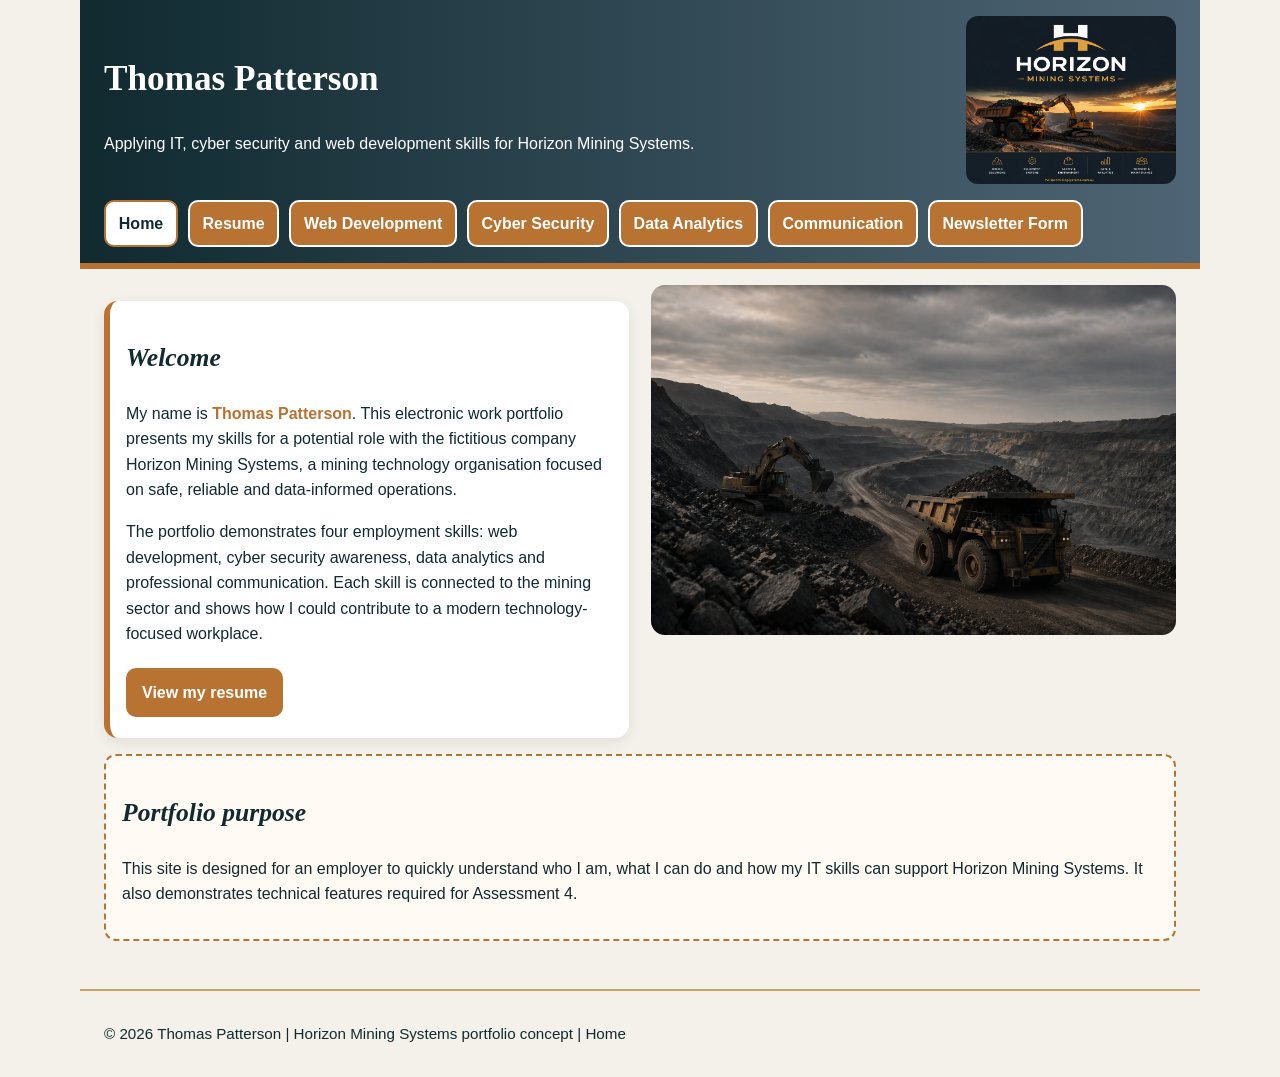
<file: index.html>
<!DOCTYPE html>
<html lang="en">
<head>
    <meta charset="UTF-8">
    <meta name="viewport" content="width=device-width, initial-scale=1.0">
    <meta name="description" content="Thomas Patterson's electronic work portfolio for Horizon Mining Systems, showcasing web development, cybersecurity, communication and problem-solving skills.">
    <meta name="keywords" content="Thomas Patterson, portfolio, web development, cybersecurity, Horizon Mining Systems, IT student and mining technology">
    <title>Thomas Patterson | Horizon Mining Systems</title>
    <link rel="stylesheet" href="assets/css/style.css">
</head>
<body>
<header id="site-banner">
    <div class="brand-row">
        <div>
            <h1>Thomas Patterson</h1>
            <p>Applying IT, cyber security and web development skills for Horizon Mining Systems.</p>
        </div>
        <img src="assets/images/horizon_logo_mining.png" alt="Horizon Mining Systems mining equipment banner" class="logo">
    </div>
    <nav class="main-nav" aria-label="Main navigation">
        <ul>
            <li><a class="active" href="index.html">Home</a></li>
            <li><a href="resume.html">Resume</a></li>
            <li><a href="web_development.html">Web Development</a></li>
            <li><a href="cybersecurity.html">Cyber Security</a></li>
            <li><a href="data_analytics.html">Data Analytics</a></li>
            <li><a href="communication.html">Communication</a></li>
            <li><a href="javascriptpage.html">Newsletter Form</a></li>
        </ul>
    </nav>
</header>
<main>
    <section class="hero-layout">
        <div class="welcome-panel">
            <h2>Welcome</h2>
            <p>My name is <span class="highlight">Thomas Patterson</span>. This electronic work portfolio presents my skills for a potential role with the fictitious company Horizon Mining Systems, a mining technology organisation focused on safe, reliable and data-informed operations.</p>
            <p>The portfolio demonstrates four employment skills: web development, cyber security awareness, data analytics and professional communication. Each skill is connected to the mining sector and shows how I could contribute to a modern technology-focused workplace.</p>
            <a class="button-link" href="resume.html">View my resume</a>
        </div>
        <div class="hero-visual">
            <img src="assets/images/open_pit_mining.png" alt="Open-pit mining operation with excavator and haul truck">
        </div>
    </section>

    <section class="summary-box">
        <h2>Portfolio purpose</h2>
        <p>This site is designed for an employer to quickly understand who I am, what I can do and how my IT skills can support Horizon Mining Systems. It also demonstrates technical features required for Assessment 4.</p>
    </section>
</main>
<footer>
    <p>&copy; 2026 Thomas Patterson | Horizon Mining Systems portfolio concept | Home</p>
</footer>
</body>
</html>
</file>
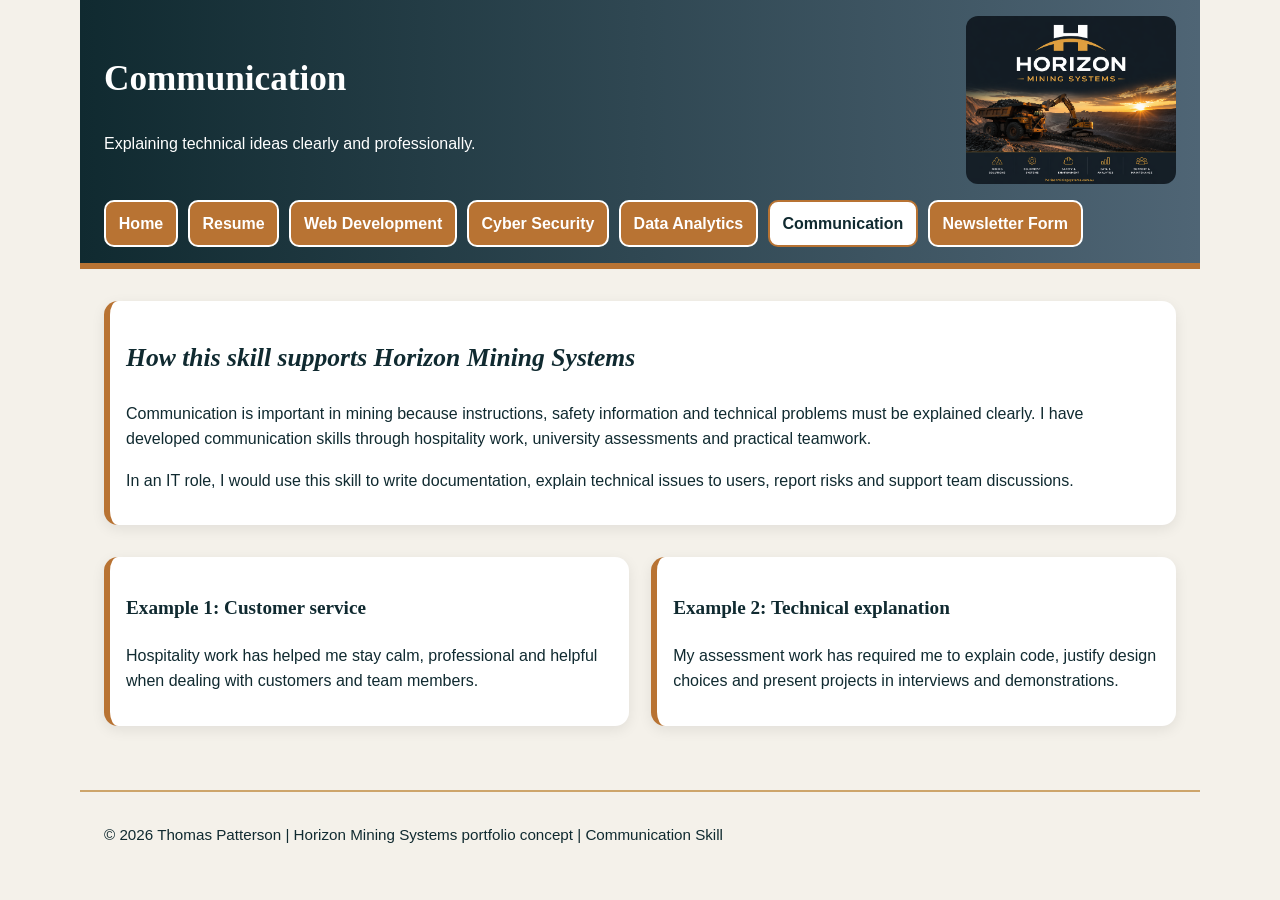
<file: communication.html>
<!DOCTYPE html>
<html lang="en">
<head>
    <meta charset="UTF-8">
    <meta name="viewport" content="width=device-width, initial-scale=1.0">
    <meta name="description" content="Communication skill page for Thomas Patterson, showing customer service, teamwork and professional communication skills.">
    <meta name="keywords" content="communication skills, teamwork, customer service, professional communication, Thomas Patterson, Horizon Mining Systems">
    <title>Communication Skill | Thomas Patterson</title>
    <link rel="stylesheet" href="assets/css/style.css">
</head>
<body>
<header id="site-banner">
    <div class="brand-row">
        <div>
            <h1>Communication</h1>
            <p>Explaining technical ideas clearly and professionally.</p>
        </div>
        <img src="assets/images/horizon_logo_mining.png" alt="Horizon Mining Systems mining equipment banner" class="logo">
    </div>
    <nav class="main-nav" aria-label="Main navigation">
        <ul>
            <li><a href="index.html">Home</a></li>
            <li><a href="resume.html">Resume</a></li>
            <li><a href="web_development.html">Web Development</a></li>
            <li><a href="cybersecurity.html">Cyber Security</a></li>
            <li><a href="data_analytics.html">Data Analytics</a></li>
            <li><a class="active" href="communication.html">Communication</a></li>
            <li><a href="javascriptpage.html">Newsletter Form</a></li>
        </ul>
    </nav>
</header>
<main>
    <section class="card">
        <h2>How this skill supports Horizon Mining Systems</h2>
        <p>Communication is important in mining because instructions, safety information and technical problems must be explained clearly. I have developed communication skills through hospitality work, university assessments and practical teamwork.</p>
        <p>In an IT role, I would use this skill to write documentation, explain technical issues to users, report risks and support team discussions.</p>
    </section>

    <section class="card-grid">
        <div class="card flex-card">
            <h3>Example 1: Customer service</h3>
            <p>Hospitality work has helped me stay calm, professional and helpful when dealing with customers and team members.</p>
        </div>
        <div class="card flex-card">
            <h3>Example 2: Technical explanation</h3>
            <p>My assessment work has required me to explain code, justify design choices and present projects in interviews and demonstrations.</p>
        </div>
    </section>
</main>
<footer>
    <p>&copy; 2026 Thomas Patterson | Horizon Mining Systems portfolio concept | Communication Skill</p>
</footer>
</body>
</html>
</file>
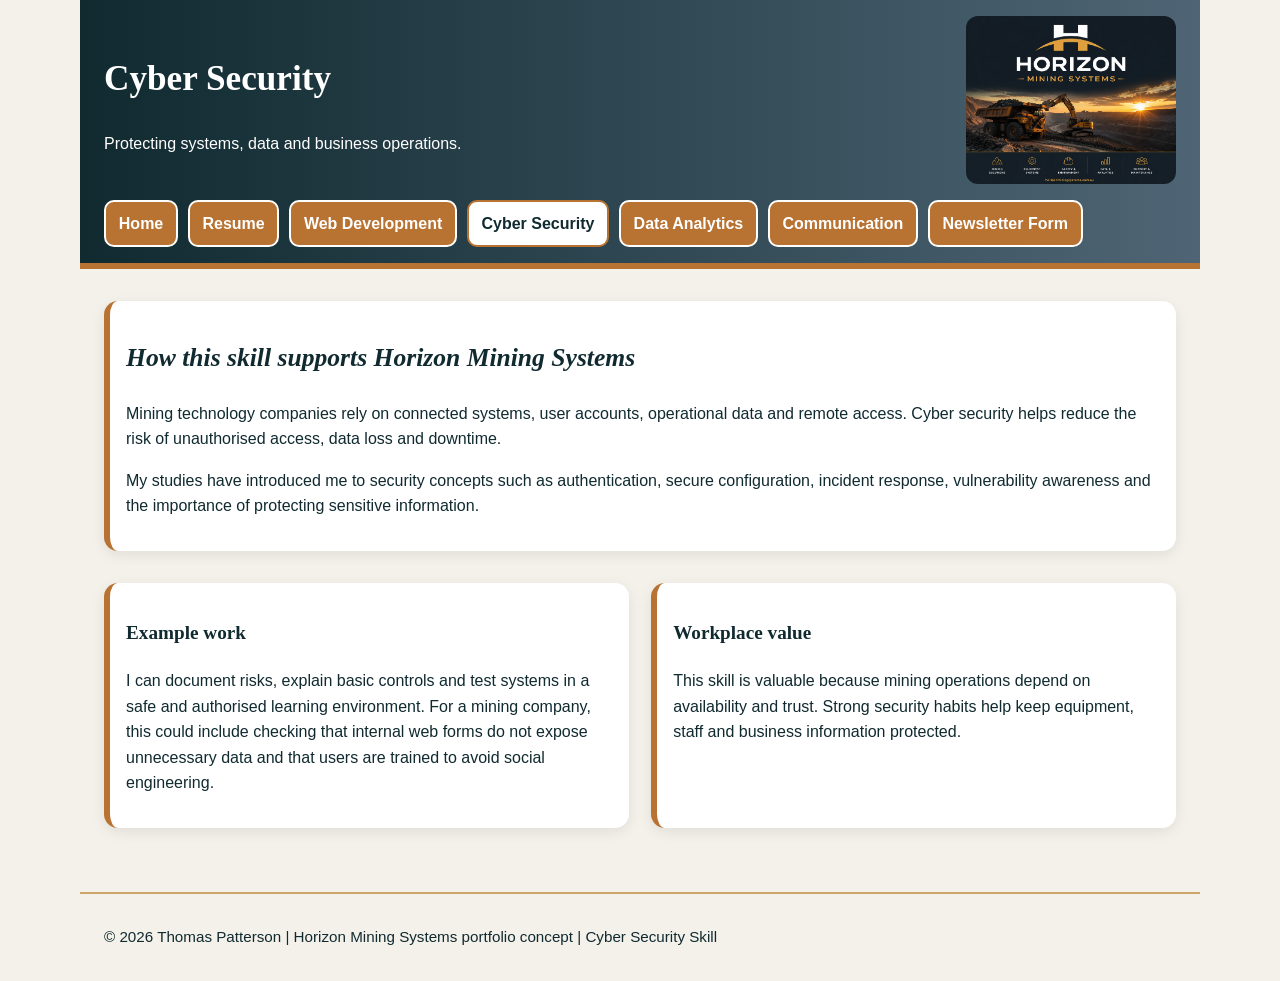
<file: cybersecurity.html>
<!DOCTYPE html>
<html lang="en">
<head>
    <meta charset="UTF-8">
    <meta name="viewport" content="width=device-width, initial-scale=1.0">
    <meta name="description" content="Cybersecurity skill page for Thomas Patterson, highlighting security awareness, risk management and IT security knowledge.">
    <meta name="keywords" content="cybersecurity, security awareness, risk management, IT security, Thomas Patterson, Horizon Mining Systems">
    <title>Cyber Security Skill | Thomas Patterson</title>
    <link rel="stylesheet" href="assets/css/style.css">
</head>
<body>
<header id="site-banner">
    <div class="brand-row">
        <div>
            <h1>Cyber Security</h1>
            <p>Protecting systems, data and business operations.</p>
        </div>
        <img src="assets/images/horizon_logo_mining.png" alt="Horizon Mining Systems mining equipment banner" class="logo">
    </div>
    <nav class="main-nav" aria-label="Main navigation">
        <ul>
            <li><a href="index.html">Home</a></li>
            <li><a href="resume.html">Resume</a></li>
            <li><a href="web_development.html">Web Development</a></li>
            <li><a class="active" href="cybersecurity.html">Cyber Security</a></li>
            <li><a href="data_analytics.html">Data Analytics</a></li>
            <li><a href="communication.html">Communication</a></li>
            <li><a href="javascriptpage.html">Newsletter Form</a></li>
        </ul>
    </nav>
</header>
<main>
    <section class="card">
        <h2>How this skill supports Horizon Mining Systems</h2>
        <p>Mining technology companies rely on connected systems, user accounts, operational data and remote access. Cyber security helps reduce the risk of unauthorised access, data loss and downtime.</p>
        <p>My studies have introduced me to security concepts such as authentication, secure configuration, incident response, vulnerability awareness and the importance of protecting sensitive information.</p>
    </section>

    <section class="card-grid">
        <div class="card flex-card">
            <h3>Example work</h3>
            <p>I can document risks, explain basic controls and test systems in a safe and authorised learning environment. For a mining company, this could include checking that internal web forms do not expose unnecessary data and that users are trained to avoid social engineering.</p>
        </div>
        <div class="card flex-card">
            <h3>Workplace value</h3>
            <p>This skill is valuable because mining operations depend on availability and trust. Strong security habits help keep equipment, staff and business information protected.</p>
        </div>
    </section>
</main>
<footer>
    <p>&copy; 2026 Thomas Patterson | Horizon Mining Systems portfolio concept  | Cyber Security Skill</p>
</footer>
</body>
</html>
</file>
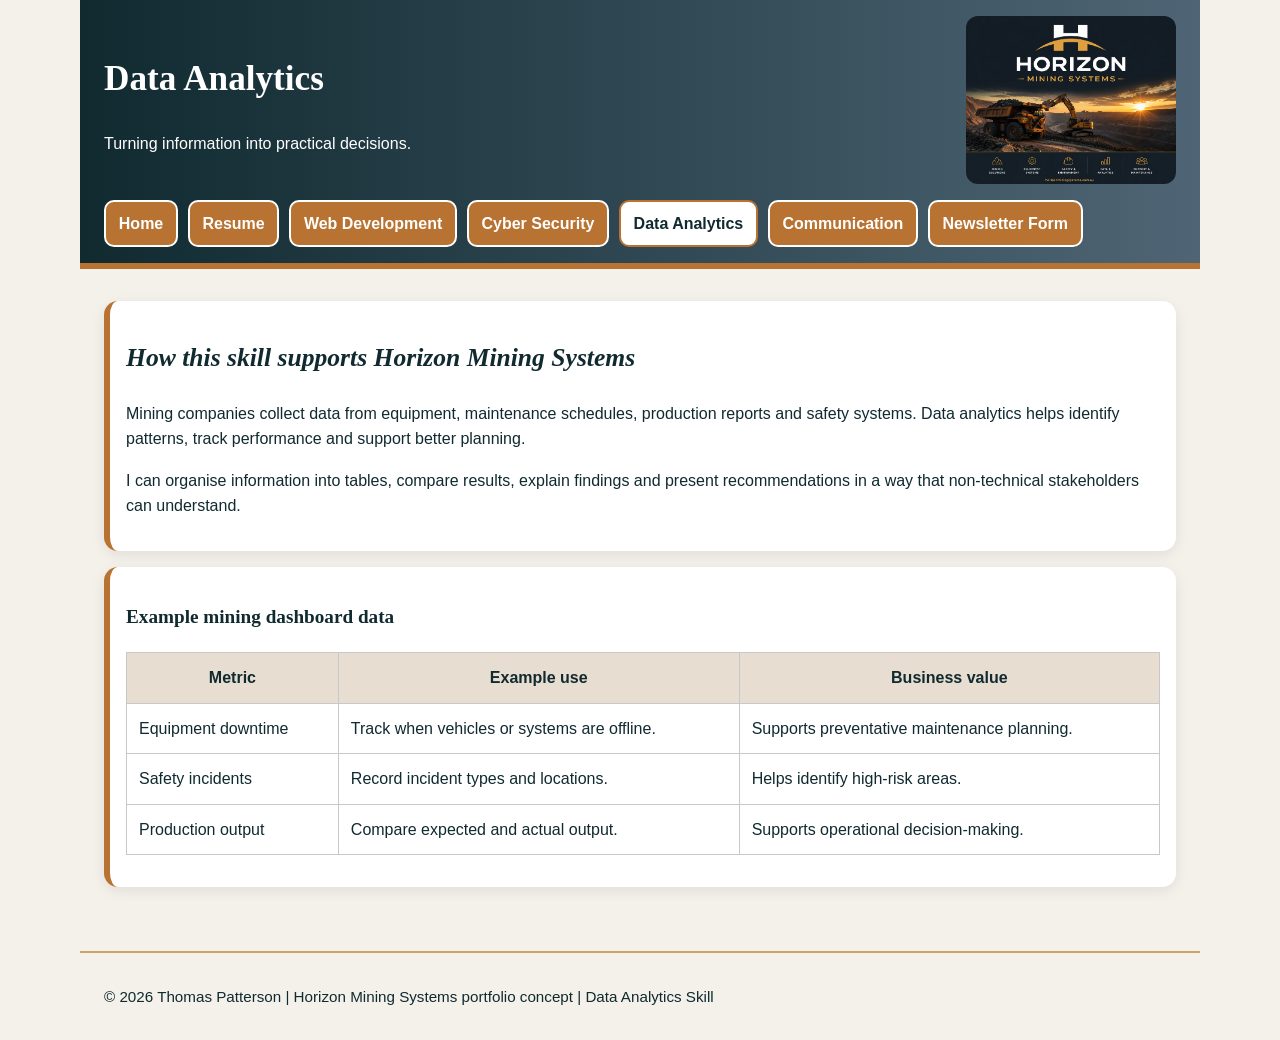
<file: data_analytics.html>
<!DOCTYPE html>
<html lang="en">
<head>
    <meta charset="UTF-8">
    <meta name="viewport" content="width=device-width, initial-scale=1.0">
    <title>Data Analytics Skill | Thomas Patterson</title>
    <link rel="stylesheet" href="assets/css/style.css">
</head>
<body>
<header id="site-banner">
    <div class="brand-row">
        <div>
            <h1>Data Analytics</h1>
            <p>Turning information into practical decisions.</p>
        </div>
        <img src="assets/images/horizon_logo_mining.png" alt="Horizon Mining Systems mining equipment banner" class="logo">
    </div>
    <nav class="main-nav" aria-label="Main navigation">
        <ul>
            <li><a href="index.html">Home</a></li>
            <li><a href="resume.html">Resume</a></li>
            <li><a href="web_development.html">Web Development</a></li>
            <li><a href="cybersecurity.html">Cyber Security</a></li>
            <li><a class="active" href="data_analytics.html">Data Analytics</a></li>
            <li><a href="communication.html">Communication</a></li>
            <li><a href="javascriptpage.html">Newsletter Form</a></li>
        </ul>
    </nav>
</header>
<main>
    <section class="card">
        <h2>How this skill supports Horizon Mining Systems</h2>
        <p>Mining companies collect data from equipment, maintenance schedules, production reports and safety systems. Data analytics helps identify patterns, track performance and support better planning.</p>
        <p>I can organise information into tables, compare results, explain findings and present recommendations in a way that non-technical stakeholders can understand.</p>
    </section>

    <section class="card">
        <h3>Example mining dashboard data</h3>
        <table>
            <tr><th>Metric</th><th>Example use</th><th>Business value</th></tr>
            <tr><td>Equipment downtime</td><td>Track when vehicles or systems are offline.</td><td>Supports preventative maintenance planning.</td></tr>
            <tr><td>Safety incidents</td><td>Record incident types and locations.</td><td>Helps identify high-risk areas.</td></tr>
            <tr><td>Production output</td><td>Compare expected and actual output.</td><td>Supports operational decision-making.</td></tr>
        </table>
    </section>
</main>
<footer>
    <p>&copy; 2026 Thomas Patterson | Horizon Mining Systems portfolio concept | Data Analytics Skill</p>
</footer>
</body>
</html>
</file>
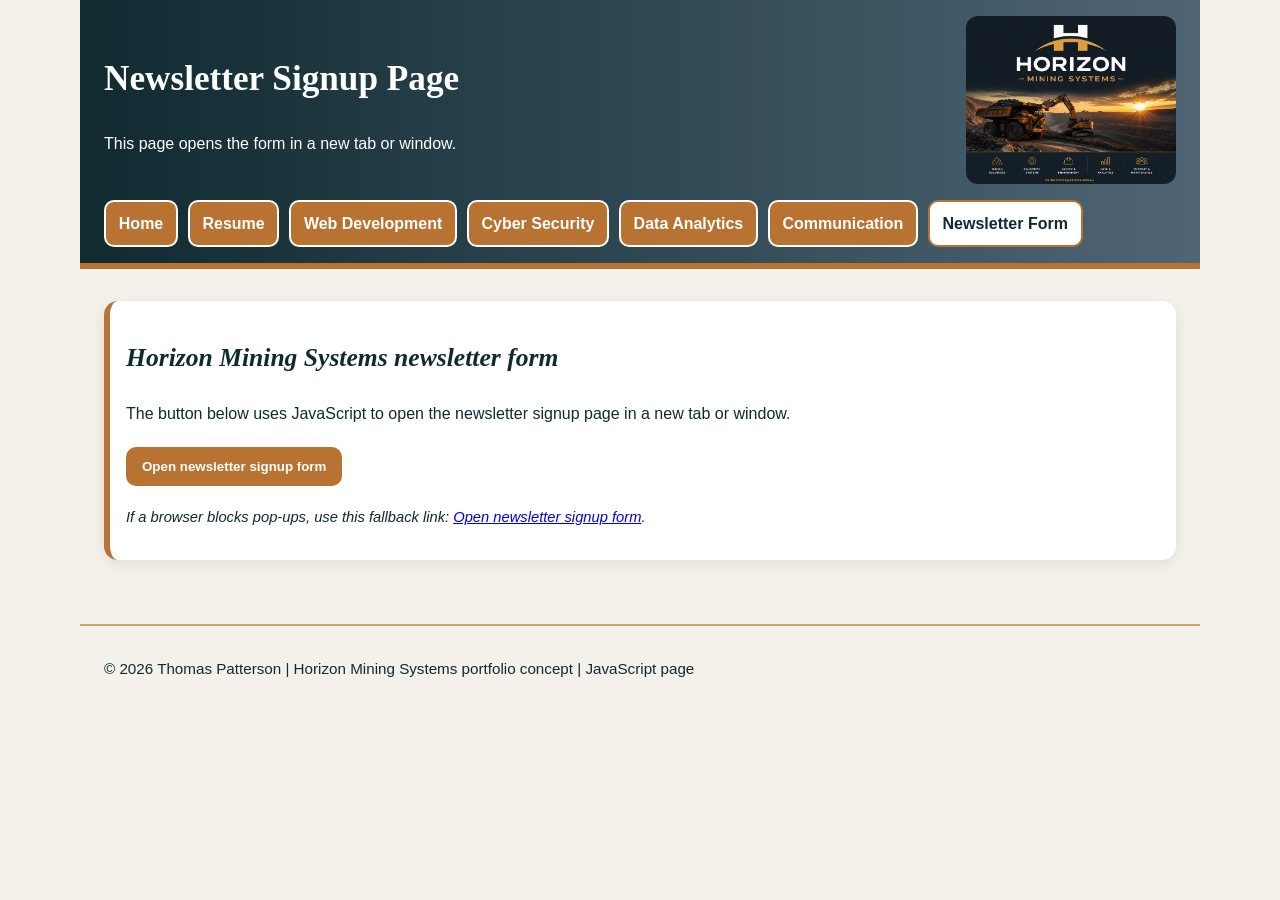
<file: javascriptpage.html>
<!DOCTYPE html>
<html lang="en">
<head>
    <meta charset="UTF-8">
    <meta name="viewport" content="width=device-width, initial-scale=1.0">
    <meta name="description" content="JavaScript demonstration page for Thomas Patterson's portfolio, including a newsletter signup form for Horizon Mining Systems.">
    <meta name="keywords" content="JavaScript, newsletter signup, HTML form, form validation, Thomas Patterson, Horizon Mining Systems">
    <title>JavaScript Form Launch Page | Thomas Patterson</title>
    <link rel="stylesheet" href="assets/css/style.css">
    <script src="assets/js/script.js" defer></script>
</head>
<body>
<header id="site-banner">
    <div class="brand-row">
        <div>
            <h1>Newsletter Signup Page</h1>
            <p>This page opens the form in a new tab or window.</p>
        </div>
        <img src="assets/images/horizon_logo_mining.png" alt="Horizon Mining Systems mining equipment banner" class="logo">
    </div>
    <nav class="main-nav" aria-label="Main navigation">
        <ul>
            <li><a href="index.html">Home</a></li>
            <li><a href="resume.html">Resume</a></li>
            <li><a href="web_development.html">Web Development</a></li>
            <li><a href="cybersecurity.html">Cyber Security</a></li>
            <li><a href="data_analytics.html">Data Analytics</a></li>
            <li><a href="communication.html">Communication</a></li>
            <li><a class="active" href="javascriptpage.html">Newsletter Form</a></li>
        </ul>
    </nav>
</header>
<main>
    <section class="card">
        <h2>Horizon Mining Systems newsletter form</h2>
        <p>The button below uses JavaScript to open the newsletter signup page in a new tab or window. </p>
        <button type="button" onclick="openNewsletterForm()">Open newsletter signup form</button>
        <p class="small-note">If a browser blocks pop-ups, use this fallback link: <a href="newsletter_signup.html" target="_blank">Open newsletter signup form</a>.</p>
    </section>
</main>
<footer>
    <p>&copy; 2026 Thomas Patterson | Horizon Mining Systems portfolio concept | JavaScript page</p>
</footer>
</body>
</html>
</file>
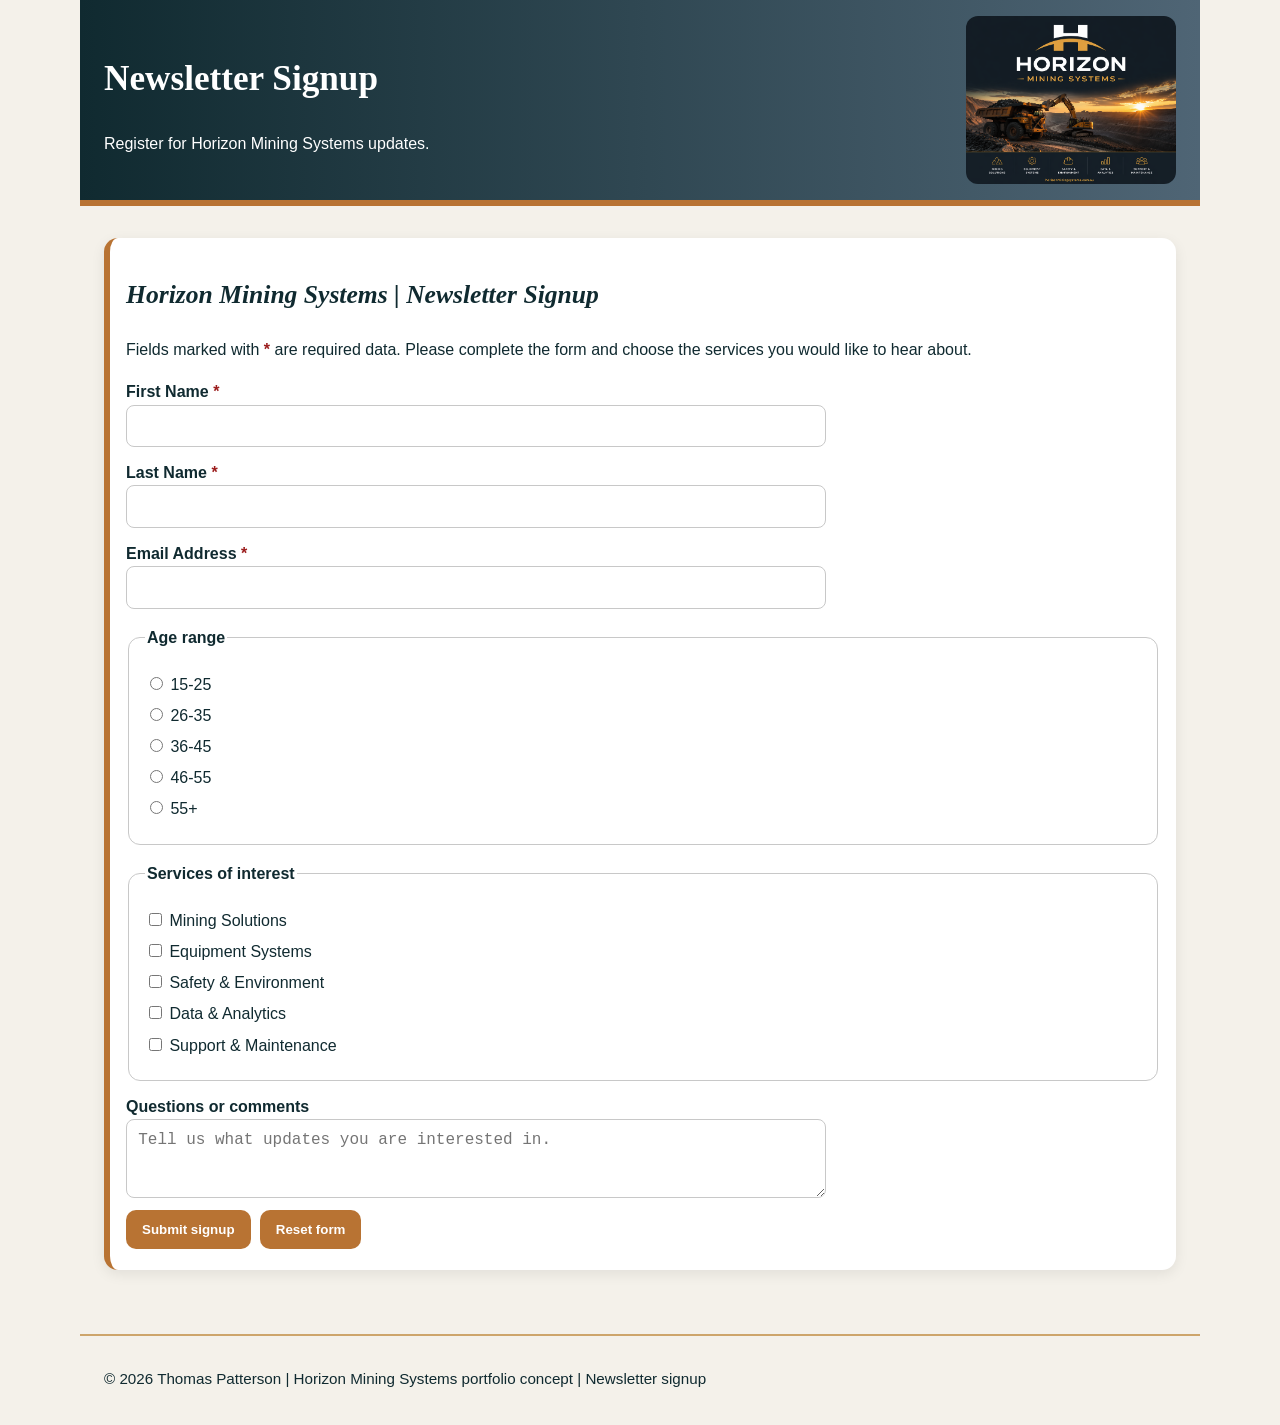
<file: newsletter_signup.html>
<!DOCTYPE html>
<html lang="en">
<head>
    <meta charset="UTF-8">
    <meta name="viewport" content="width=device-width, initial-scale=1.0">
    <meta name="description" content="Newsletter signup form for Horizon Mining Systems, created using HTML5, CSS and JavaScript validation.">
    <meta name="keywords" content="newsletter signup, HTML5 form, CSS form styling, JavaScript validation and Horizon Mining Systems">
    <title>Horizon Mining Systems Newsletter Signup</title>
    <link rel="stylesheet" href="assets/css/style.css">
    <script src="assets/js/script.js" defer></script>
</head>
<body onload="showWelcomeMessage()">
<header id="site-banner">
    <div class="brand-row">
        <div>
            <h1>Newsletter Signup</h1>
            <p>Register for Horizon Mining Systems updates.</p>
        </div>
        <img src="assets/images/horizon_logo_mining.png" alt="Horizon Mining Systems mining equipment banner" class="logo">
    </div>
</header>
<main>
    <section class="form-card">
        <h2>Horizon Mining Systems | Newsletter Signup</h2>
        <p>Fields marked with <span class="required">*</span> are required data. Please complete the form and choose the services you would like to hear about.</p>

        <!-- The form submits data using POST. The process page is a placeholder for server-side processing. -->
        <form method="post" action="process.html" onsubmit="return validateNewsletterForm()">
            <label for="firstName">First Name <span class="required">*</span></label>
            <input type="text" id="firstName" name="firstName" maxlength="60" required>

            <label for="lastName">Last Name <span class="required">*</span></label>
            <input type="text" id="lastName" name="lastName" maxlength="60" required>

            <label for="emailAddress">Email Address <span class="required">*</span></label>
            <input type="email" id="emailAddress" name="emailAddress" maxlength="60" required>

            <fieldset>
                <legend>Age range</legend>
                <label class="radio-option"><input type="radio" name="ageRange" value="15-25"> 15-25</label>
                <label class="radio-option"><input type="radio" name="ageRange" value="26-35"> 26-35</label>
                <label class="radio-option"><input type="radio" name="ageRange" value="36-45"> 36-45</label>
                <label class="radio-option"><input type="radio" name="ageRange" value="46-55"> 46-55</label>
                <label class="radio-option"><input type="radio" name="ageRange" value="55+"> 55+</label>
            </fieldset>

            <fieldset>
                <legend>Services of interest</legend>
                <label class="checkbox-option"><input type="checkbox" name="services" value="Mining Solutions"> Mining Solutions</label>
                <label class="checkbox-option"><input type="checkbox" name="services" value="Equipment Systems"> Equipment Systems</label>
                <label class="checkbox-option"><input type="checkbox" name="services" value="Safety and Environment"> Safety &amp; Environment</label>
                <label class="checkbox-option"><input type="checkbox" name="services" value="Data and Analytics"> Data &amp; Analytics</label>
                <label class="checkbox-option"><input type="checkbox" name="services" value="Support and Maintenance"> Support &amp; Maintenance</label>
            </fieldset>

            <label for="message">Questions or comments</label>
            <textarea id="message" name="message" cols="60" rows="3" placeholder="Tell us what updates you are interested in."></textarea>

            <div>
                <input type="submit" value="Submit signup">
                <input type="reset" value="Reset form">
            </div>
        </form>
    </section>
</main>
<footer>
    <p>&copy; 2026 Thomas Patterson | Horizon Mining Systems portfolio concept | Newsletter signup</p>
</footer>
</body>
</html>
</file>
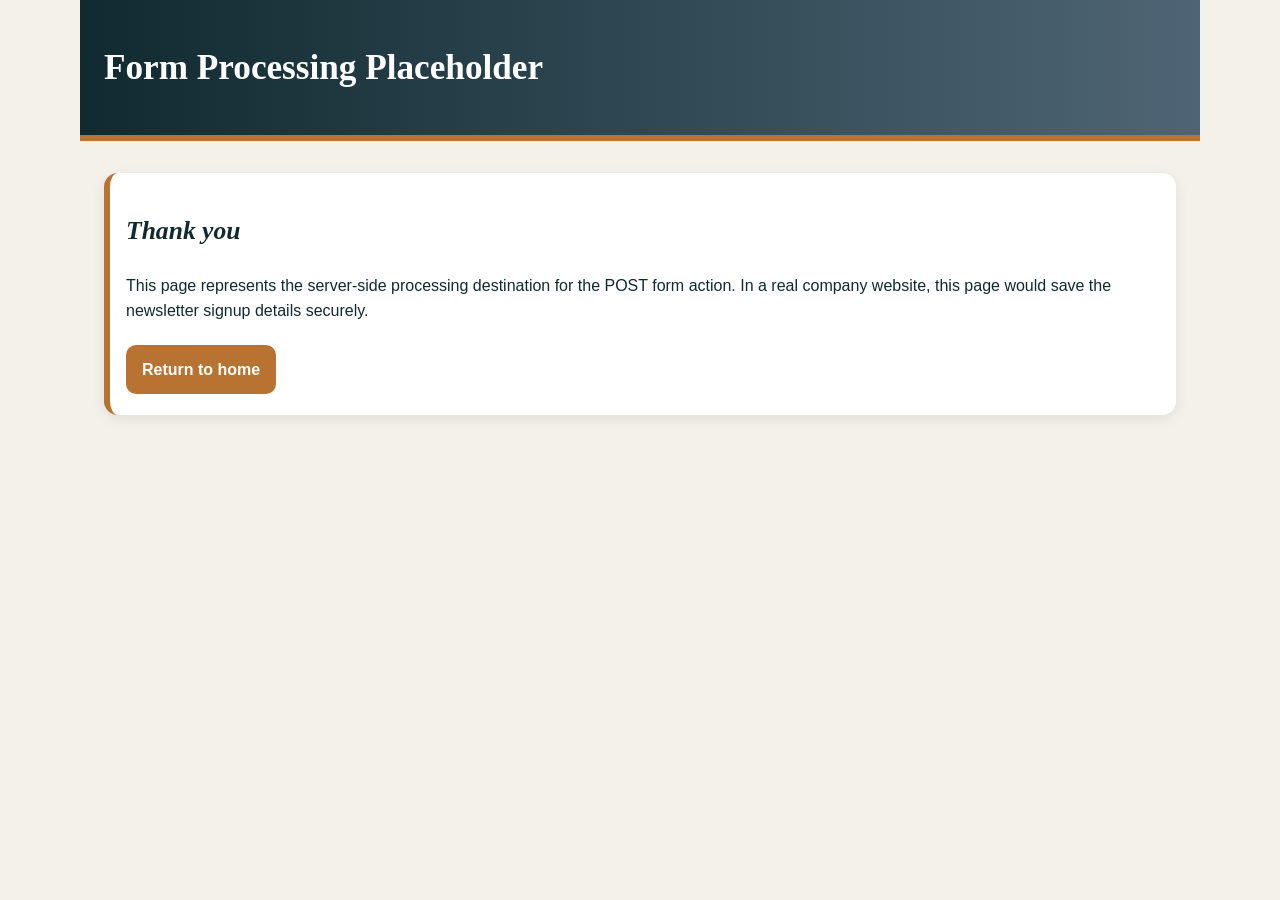
<file: process.html>
<!DOCTYPE html>
<html lang="en">
<head>
    <meta charset="UTF-8">
    <meta name="viewport" content="width=device-width, initial-scale=1.0">
    <title>Signup Submitted</title>
    <link rel="stylesheet" href="assets/css/style.css">
</head>
<body>
<header id="site-banner">
    <h1>Form Processing Placeholder</h1>
</header>
<main>
    <section class="card">
        <h2>Thank you</h2>
        <p>This page represents the server-side processing destination for the POST form action. In a real company website, this page would save the newsletter signup details securely.</p>
        <a class="button-link" href="index.html">Return to home</a>
    </section>
</main>
</body>
</html>
</file>
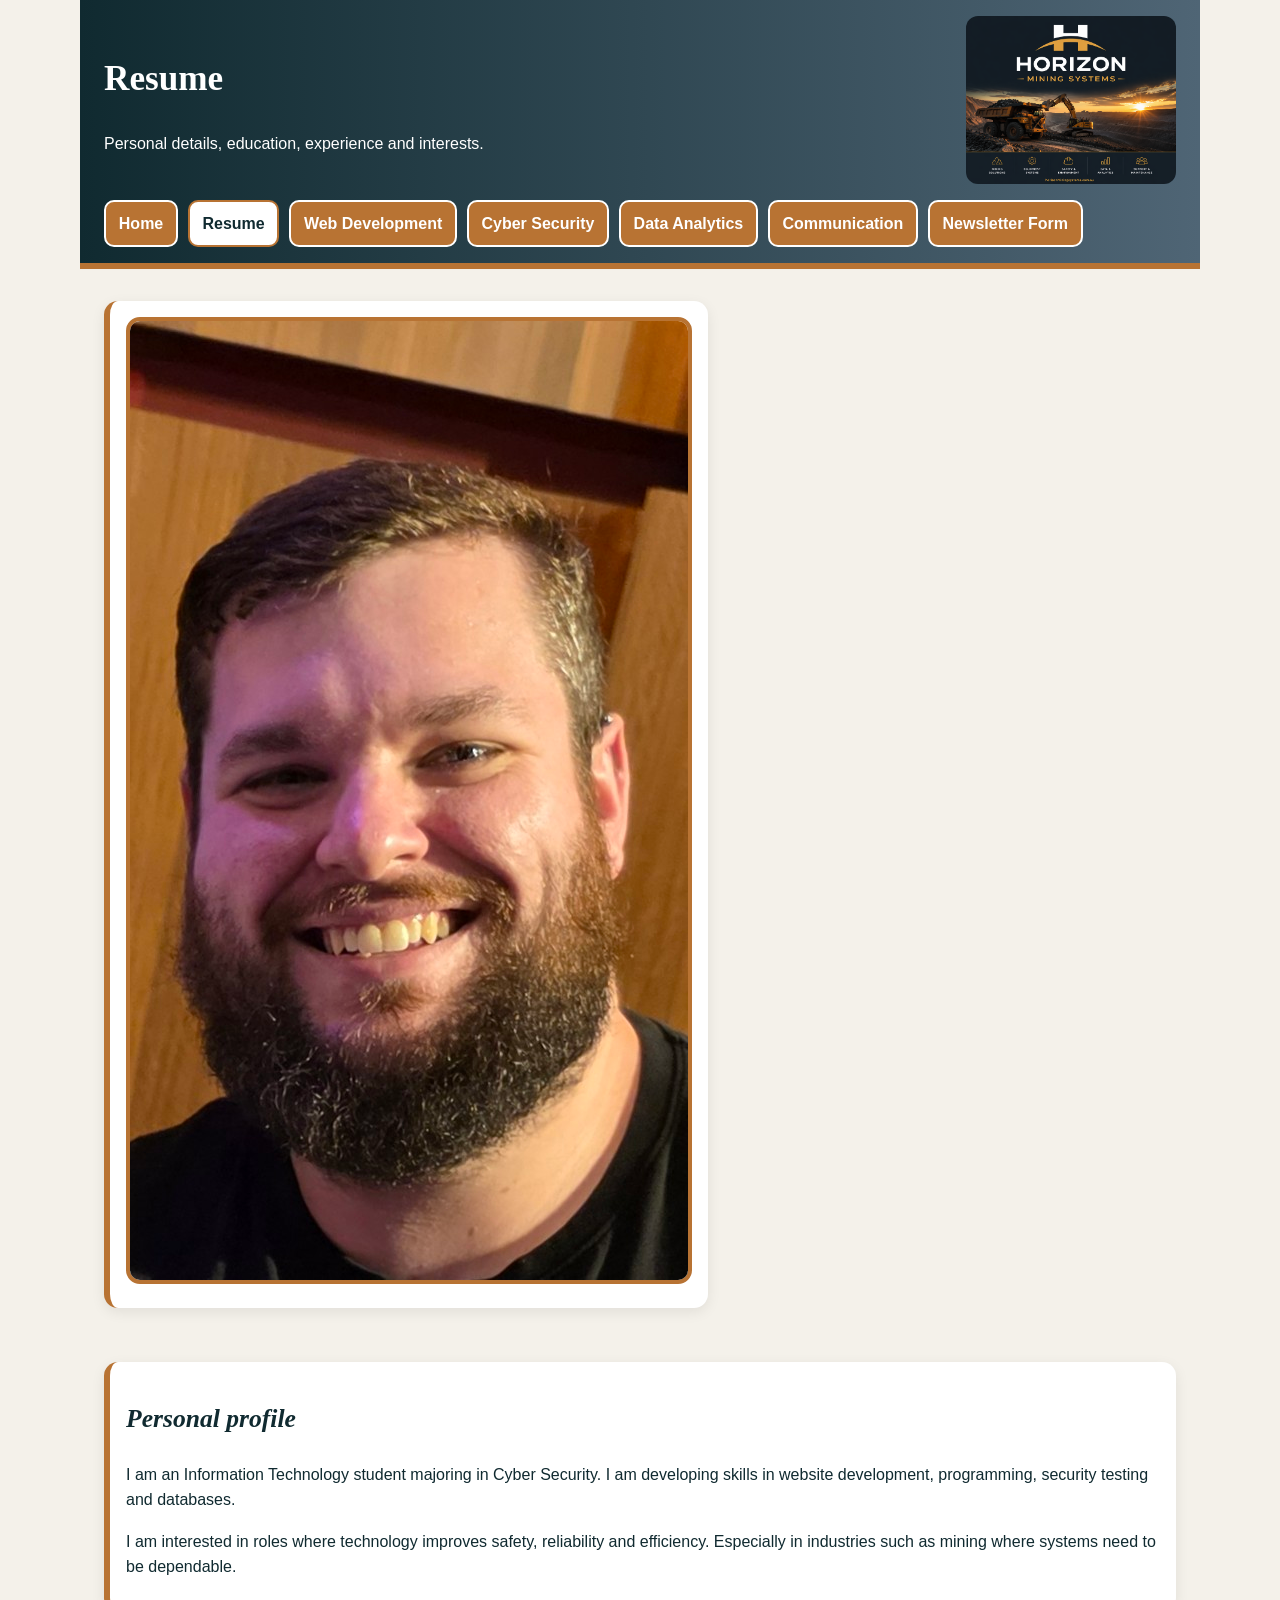
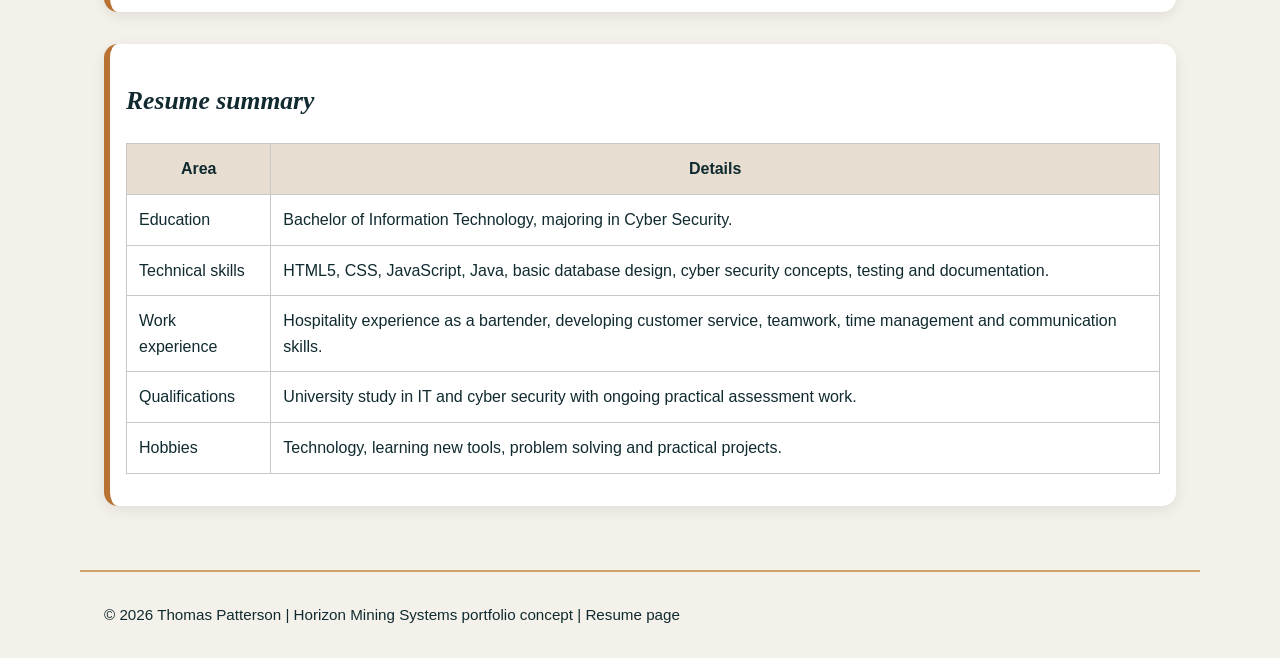
<file: resume.html>
<!DOCTYPE html>
<html lang="en">
<head>
    <meta charset="UTF-8">
    <meta name="viewport" content="width=device-width, initial-scale=1.0">
   <meta name="description" content="Resume page for Thomas Patterson, including education, work experience, qualifications, hobbies and relevant IT skills.">
    <meta name="keywords" content="Thomas Patterson resume, education, work experience, qualifications, IT student, cybersecurity and Horizon Mining Systems">
    <title>Resume | Thomas Patterson</title>
    <link rel="stylesheet" href="assets/css/style.css">
</head>
<body>
<header id="site-banner">
    <div class="brand-row">
        <div>
            <h1>Resume</h1>
            <p>Personal details, education, experience and interests.</p>
        </div>
        <img src="assets/images/horizon_logo_mining.png" alt="Horizon Mining Systems mining equipment banner" class="logo">
    </div>
    <nav class="main-nav" aria-label="Main navigation">
        <ul>
            <li><a href="index.html">Home</a></li>
            <li><a class="active" href="resume.html">Resume</a></li>
            <li><a href="web_development.html">Web Development</a></li>
            <li><a href="cybersecurity.html">Cyber Security</a></li>
            <li><a href="data_analytics.html">Data Analytics</a></li>
            <li><a href="communication.html">Communication</a></li>
            <li><a href="javascriptpage.html">Newsletter Form</a></li>
        </ul>
    </nav>
</header>
<main>
    <section class="two-column">
        <div class="card">
            <img src="assets/images/thomas_profile.jpg" alt="Portrait of Thomas Patterson" class="profile">
        </div>
        <div class="card">
            <h2>Personal profile</h2>
            <p>I am an Information Technology student majoring in Cyber Security. I am developing skills in website development, programming, security testing and databases.</p>
            <p>I am interested in roles where technology improves safety, reliability and efficiency. Especially in industries such as mining where systems need to be dependable.</p>
        </div>
    </section>

    <section class="card">
        <h2>Resume summary</h2>
        <table>
            <tr><th>Area</th><th>Details</th></tr>
            <tr><td>Education</td><td>Bachelor of Information Technology, majoring in Cyber Security.</td></tr>
            <tr><td>Technical skills</td><td>HTML5, CSS, JavaScript, Java, basic database design, cyber security concepts, testing and documentation.</td></tr>
            <tr><td>Work experience</td><td>Hospitality experience as a bartender, developing customer service, teamwork, time management and communication skills.</td></tr>
            <tr><td>Qualifications</td><td>University study in IT and cyber security with ongoing practical assessment work.</td></tr>
            <tr><td>Hobbies</td><td>Technology, learning new tools, problem solving and practical projects.</td></tr>
        </table>
    </section>
</main>
<footer>
    <p>&copy; 2026 Thomas Patterson | Horizon Mining Systems portfolio concept | Resume page</p>
</footer>
</body>
</html>
</file>
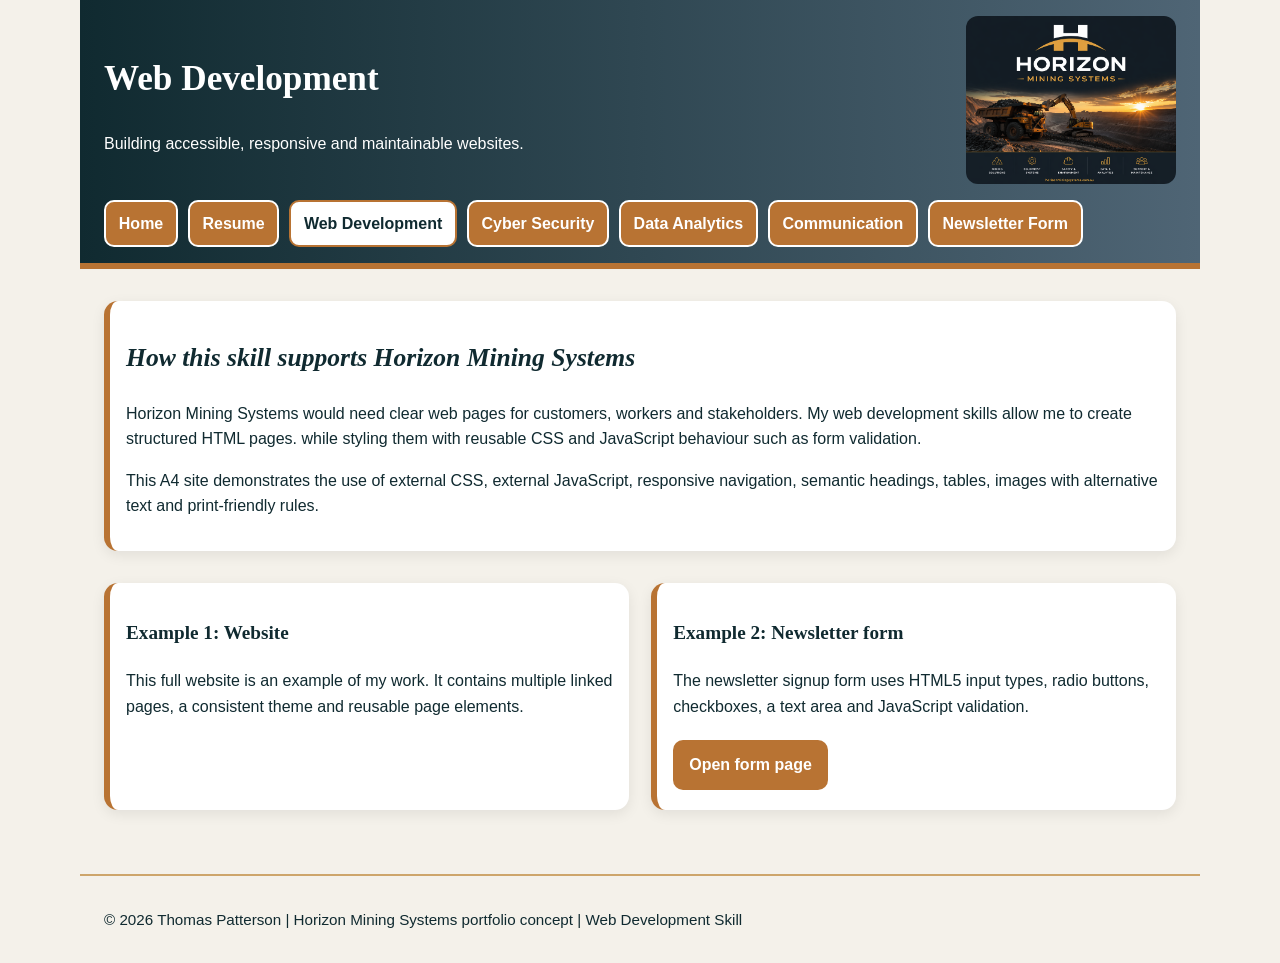
<file: web_development.html>
<!DOCTYPE html>
<html lang="en">
<head>
    <meta charset="UTF-8">
    <meta name="viewport" content="width=device-width, initial-scale=1.0">
    <meta name="description" content="Web development skill page for Thomas Patterson, showing HTML5, CSS, JavaScript and portfolio website design skills.">
    <meta name="keywords" content="web development, HTML5, CSS, JavaScript, responsive design, portfolio website, Thomas Patterson">
    <title>Web Development Skill | Thomas Patterson</title>
    <link rel="stylesheet" href="assets/css/style.css">
</head>
<body>
<header id="site-banner">
    <div class="brand-row">
        <div>
            <h1>Web Development</h1>
            <p>Building accessible, responsive and maintainable websites.</p>
        </div>
        <img src="assets/images/horizon_logo_mining.png" alt="Horizon Mining Systems mining equipment banner" class="logo">
    </div>
    <nav class="main-nav" aria-label="Main navigation">
        <ul>
            <li><a href="index.html">Home</a></li>
            <li><a href="resume.html">Resume</a></li>
            <li><a class="active" href="web_development.html">Web Development</a></li>
            <li><a href="cybersecurity.html">Cyber Security</a></li>
            <li><a href="data_analytics.html">Data Analytics</a></li>
            <li><a href="communication.html">Communication</a></li>
            <li><a href="javascriptpage.html">Newsletter Form</a></li>
        </ul>
    </nav>
</header>
<main>
    <section class="card">
        <h2>How this skill supports Horizon Mining Systems</h2>
        <p>Horizon Mining Systems would need clear web pages for customers, workers and stakeholders. My web development skills allow me to create structured HTML pages. while styling them with reusable CSS and JavaScript behaviour such as form validation.</p>
        <p>This A4 site demonstrates the use of external CSS, external JavaScript, responsive navigation, semantic headings, tables, images with alternative text and print-friendly rules.</p>
    </section>

    <section class="card-grid">
        <div class="card flex-card">
            <h3>Example 1: Website</h3>
            <p>This full website is an example of my work. It contains multiple linked pages, a consistent theme and reusable page elements.</p>
        </div>
        <div class="card flex-card">
            <h3>Example 2: Newsletter form</h3>
            <p>The newsletter signup form uses HTML5 input types, radio buttons, checkboxes, a text area and JavaScript validation.</p>
            <a class="button-link" href="javascriptpage.html">Open form page</a>
        </div>
    </section>
</main>
<footer>
    <p>&copy; 2026 Thomas Patterson | Horizon Mining Systems portfolio concept | Web Development Skill</p>
</footer>
</body>
</html>
</file>
<file: assets/css/style.css>
/*
   Horizon Mining Systems - A4 Stylesheet
   Purpose: Reusable external CSS for all pages in the portfolio website.
*/

:root {
    --deep-navy: #102a30;
    --steel-blue: #4f6575;
    --copper: #b87333;
    --sand: #f4f1ea;
    --paper: #ffffff;
    --soft-border: #c8c8c8;
    --dark-text: #102a30;
}

* {
    box-sizing: border-box;
}

body {
    margin: 0;
    font-family: Arial, Helvetica, sans-serif;
    background-color: var(--sand);
    color: var(--dark-text);
    line-height: 1.6;
}

header, main, footer {
    max-width: 1120px;
    margin: 0 auto;
    padding: 1rem 1.5rem;
}

#site-banner {
    background: linear-gradient(90deg, var(--deep-navy), var(--steel-blue));
    color: #ffffff;
    border-bottom: 6px solid var(--copper);
}

.brand-row {
    display: flex;
    gap: 1rem;
    align-items: center;
    justify-content: space-between;
    flex-wrap: wrap;
}

.logo {
    max-width: 210px;
    height: auto;
    border-radius: 12px;
}

.main-nav ul {
    list-style: none;
    display: flex;
    flex-wrap: wrap;
    gap: 0.6rem;
    padding-left: 0;
    margin: 1rem 0 0 0;
}

.main-nav a {
    display: inline-block;
    color: #ffffff;
    text-decoration: none;
    background-color: var(--copper);
    border: 2px solid #ffffff;
    padding: 0.55rem 0.8rem;
    border-radius: 10px;
    font-weight: 700;
    transition: 0.2s ease-in-out;
}

.main-nav a:hover,
.main-nav a:focus,
.main-nav a.active {
    color: var(--deep-navy);
    background-color: #ffffff;
    border-color: var(--copper);
}

.hero-layout,
.two-column,
.card-grid,
.skill-columns {
    display: flex;
    gap: 1.4rem;
    flex-wrap: wrap;
    align-items: stretch;
}

.welcome-panel,
.hero-visual,
.flex-card,
.form-card {
    flex: 1 1 320px;
}

.hero-visual img,
.card img,
.profile,
.project-image {
    max-width: 100%;
    height: auto;
    border-radius: 14px;
}

.profile {
    max-width: 280px;
    border: 4px solid var(--copper);
}

.card,
.welcome-panel,
.form-card {
    background-color: var(--paper);
    border-left: 6px solid var(--copper);
    border-radius: 14px;
    padding: 1rem;
    margin: 1rem 0;
    box-shadow: 0 4px 14px rgba(0,0,0,0.08);
}

.hero-message,
.callout {
    background-color: rgba(16, 42, 48, 0.95);
    color: #ffffff;
    padding: 1rem;
    border-radius: 14px;
    margin: 1rem 0;
}

.summary-box {
    border: 2px dashed var(--copper);
    padding: 1rem;
    background-color: #fffaf3;
    border-radius: 12px;
}

.highlight {
    color: var(--copper);
    font-weight: 700;
}

h1, h2, h3 {
    font-family: Georgia, "Times New Roman", Times, serif;
}

h1 { font-size: 2.2rem; }
h2 { font-size: 1.6rem; font-style: italic; }
h3 { font-size: 1.2rem; }

.small-note {
    font-size: 0.92rem;
    font-style: italic;
}

.button-link,
button,
input[type="submit"],
input[type="reset"] {
    display: inline-block;
    background-color: var(--copper);
    color: #ffffff;
    border: none;
    border-radius: 10px;
    padding: 0.75rem 1rem;
    font-weight: 700;
    cursor: pointer;
    text-decoration: none;
    margin: 0.3rem 0.3rem 0.3rem 0;
}

button:hover,
input[type="submit"]:hover,
input[type="reset"]:hover,
.button-link:hover,
.button-link:focus {
    background-color: var(--deep-navy);
}

table {
    width: 100%;
    border-collapse: collapse;
    margin: 1rem 0;
    background-color: #ffffff;
}

th, td {
    border: 1px solid var(--soft-border);
    padding: 0.75rem;
    vertical-align: top;
}

th {
    background-color: #e7ddd1;
}

label {
    font-weight: 700;
    display: block;
    margin-top: 0.8rem;
}

fieldset {
    border: 1px solid var(--soft-border);
    border-radius: 12px;
    margin-top: 1rem;
    padding: 1rem;
}

legend {
    font-weight: 700;
    color: var(--deep-navy);
}

input[type="text"],
input[type="email"],
textarea {
    width: 100%;
    max-width: 700px;
    padding: 0.7rem;
    border: 1px solid var(--soft-border);
    border-radius: 8px;
    font-size: 1rem;
}

.checkbox-option,
.radio-option {
    display: block;
    font-weight: 400;
    margin: 0.35rem 0;
}

.required {
    color: #9b1c1c;
    font-weight: 700;
}

footer {
    border-top: 2px solid #cda56b;
    margin-top: 2rem;
    font-size: 0.95rem;
}

@media (max-width: 760px) {
    h1 { font-size: 1.75rem; }

    .main-nav ul {
        flex-direction: column;
    }

    .main-nav a {
        width: 100%;
    }
}

/* Print-friendly rules retained from A3 and expanded for A4. */
@media print {
    nav,
    .main-nav,
    .hero-visual,
    .no-print,
    button,
    .button-link {
        display: none !important;
    }

    body {
        background: #ffffff;
        color: #000000;
        font-size: 14pt;
        line-height: 1.5;
    }

    header, main, footer {
        max-width: 100%;
        padding: 0;
        margin: 0;
    }

    #site-banner {
        background: #ffffff;
        color: #000000;
        border-bottom: 2px solid #000000;
    }

    .card,
    .summary-box,
    .callout,
    .hero-message,
    .welcome-panel,
    .form-card {
        background: #ffffff;
        color: #000000;
        box-shadow: none;
        border: 1px solid #000000;
    }

    a {
        color: #000000;
        text-decoration: underline;
    }

    img {
        max-width: 240px;
    }
}
</file>
